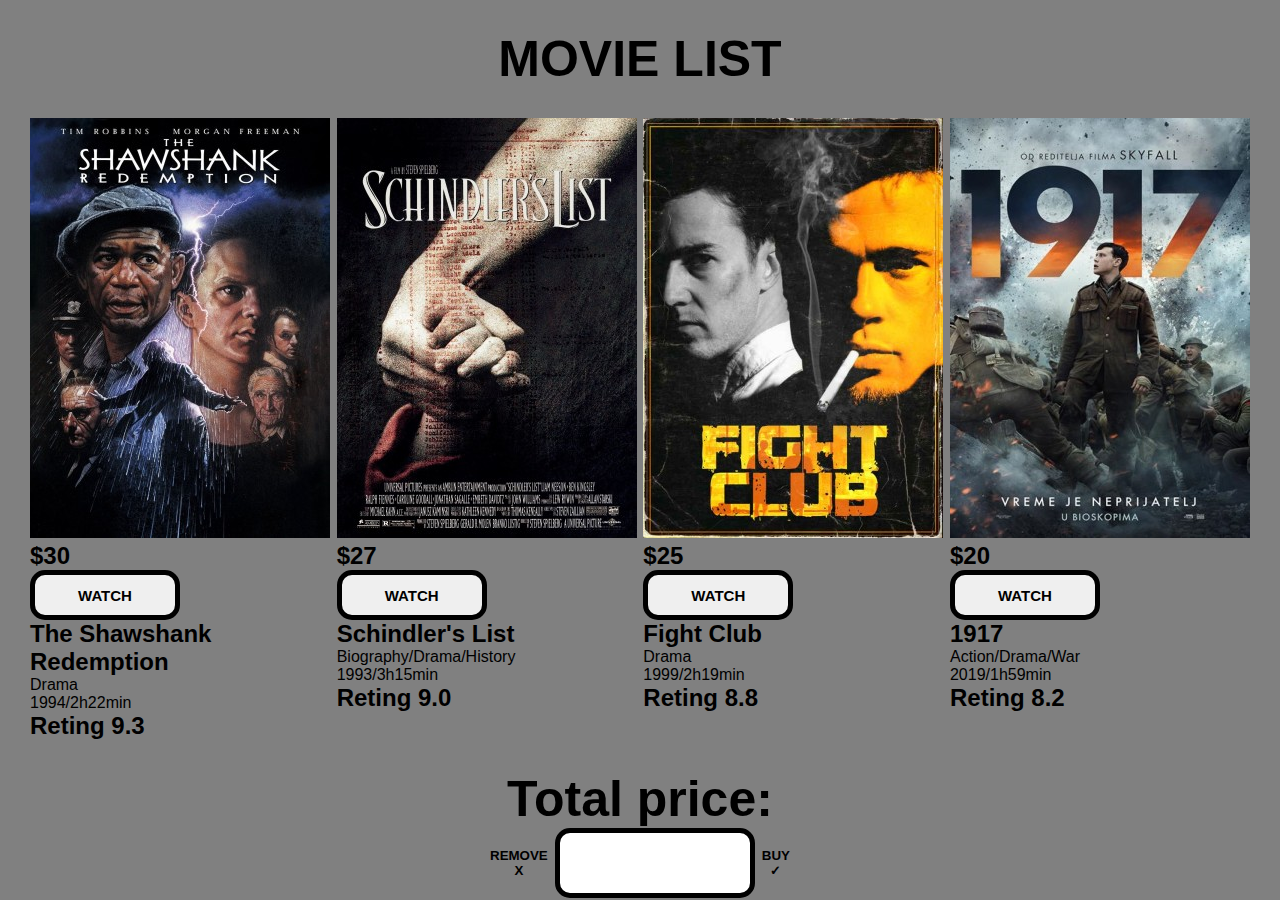
<file: index.html>
<!DOCTYPE html>
<html>
<head>
	<meta charset="utf-8">
	<meta name="viewport" content="width=device-width, initial-scale=1">
	<link rel="stylesheet" type="text/css" href="style.css">
	<title>MOVIE LIST</title>
</head>
<body>
	<h1>MOVIE LIST</h1>
	<div class="container">
		<div id="film">
			<img id="img" src="img/Zatvor.jpg">
			<h2 class="price">$30</h2>
			<button onclick="addToCart(this)" class="pick">WATCH</button>
			<h2 class="name">The Shawshank<br>Redemption</h2>
			<p>Drama<br>1994/2h22min</p>
			<h2>Reting 9.3</h2>
		</div>
		<div id="film">
			<img id="img" src="img/List.jpg">
			<h2 class="price">$27</h2>
			<button onclick="addToCart(this)" class="pick">WATCH</button>
			<h2 class="name">Schindler's List</h2>
			<p>Biography/Drama/History<br>1993/3h15min</p>
			<h2>Reting 9.0</h2>
		</div>
		<div id="film">
			<img id="img" src="img/Fight-Club.jpg">
			<h2 class="price">$25</h2>
			<button onclick="addToCart(this)" class="pick">WATCH</button>
			<h2 class="name">Fight Club</h2>
			<p>Drama<br>1999/2h19min</p>
			<h2>Reting 8.8</h2>
		</div>
		<div id="film">
			<img id="img" src="img/1917.jpg">
			<h2 class="price">$20</h2>
			<button onclick="addToCart(this)" class="pick">WATCH</button>
			<h2 class="name">1917</h2>
			<p>Action/Drama/War<br>2019/1h59min</p>
			<h2>Reting 8.2</h2>
		</div>
	</div>
	<div class="korpa">
		<h1>Total price:</h1>
		<div class="stavke">
			<button onclick="removeFromCart(this)" class="nextMove">Remove<br>x</button>
			<div class="cena"></div>
			<button onclick="payPage(this)" class="nextMove">Buy<br>✓</button>
		</div>
	</div>


	<script src="script.js"></script>

</body>
</html>
</file>
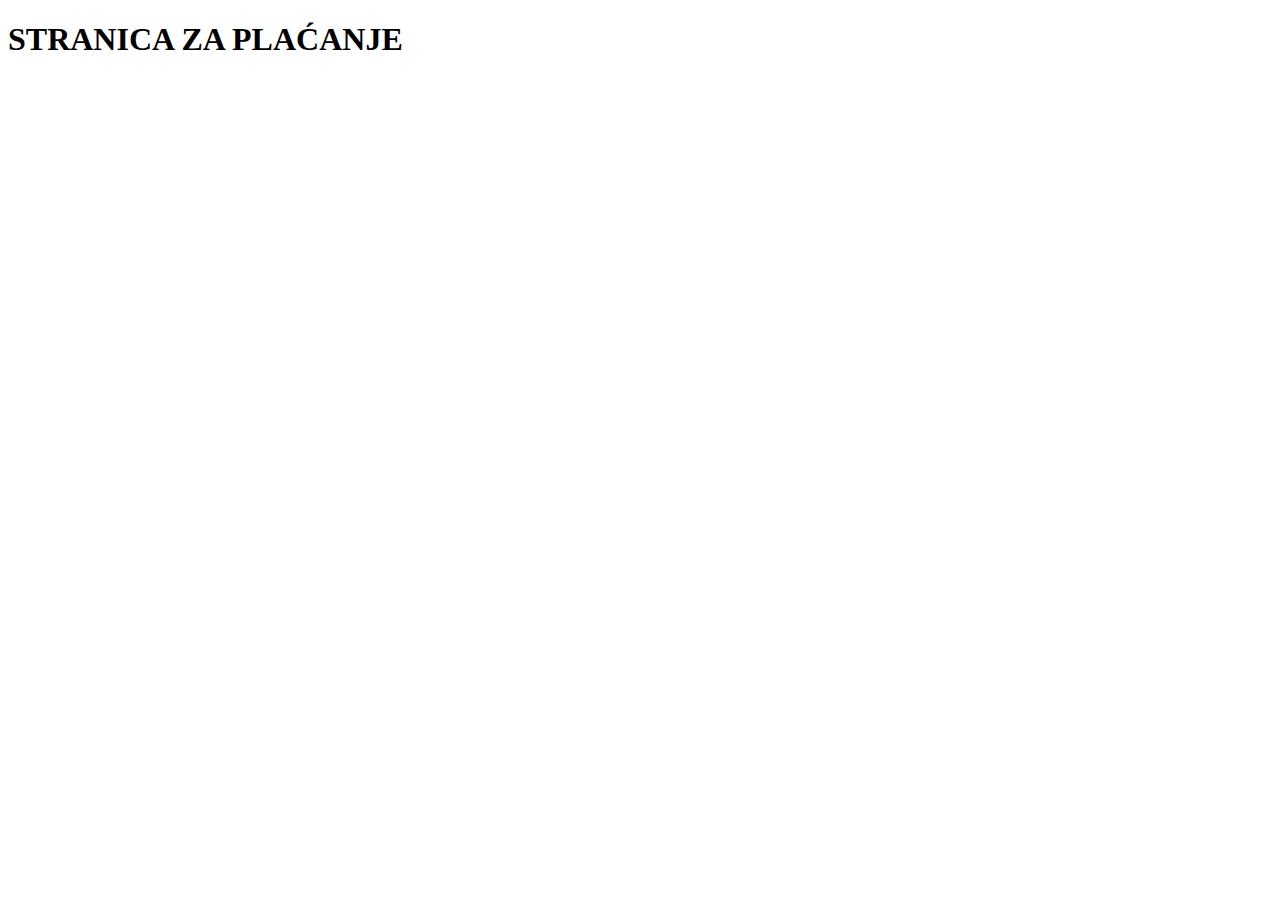
<file: index1.html>
<!DOCTYPE html>
<html>
<head>
	<meta charset="utf-8">
	<meta name="viewport" content="width=device-width, initial-scale=1">
	<title>Payment page</title>
</head>
<body>

	<h1>STRANICA ZA PLAĆANJE</h1>

</body>
</html>
</file>
<file: style.css>
*{
	margin: 0;
	padding: 0;
	box-sizing: border-box;
}
body{
	font-family: sans-serif;
	background-color: grey;
}
h1{
	text-align: center;
	margin-top: 30px;
	font-size: 50px;
}
.container{
	display: flex;
	justify-content: space-between;
	margin: 30px;
}
.pick{
	height: 50px;
	width: 150px;
	border: 5px solid black;
	border-radius: 15px;
	font-size: 15px;
	font-weight: bold;
	cursor: pointer;
}
.korpa .stavke{
	display: flex;
	text-align: center;
	width: 300px;
	margin:auto;
	justify-content: space-between;
}
.korpa .stavke .cena {
	text-align: center;
	font-size: 50px;
	border: 5px solid black;
	border-radius: 15px;
	width: 200px;
	height: 70px;
	background-color: white;
}
.nextMove{
	border: none;
	background-color: transparent;
	cursor: pointer;
	font-weight: bold;
	text-transform: uppercase;
}
</file>
